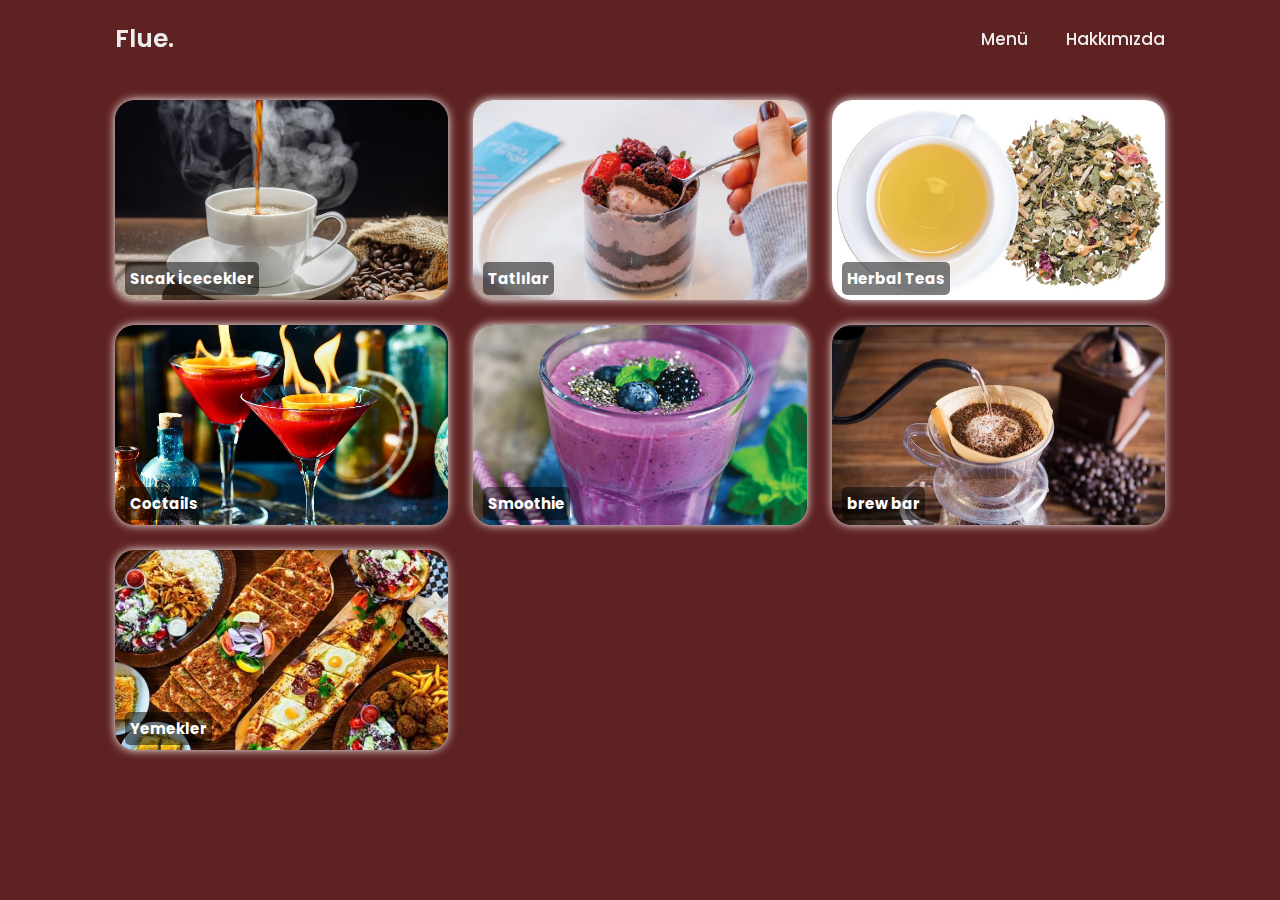
<file: index.html>
<!DOCTYPE html>
<html lang="en">
<head>
    <meta charset="UTF-8">
    <meta name="viewport" content="width=device-width, initial-scale=1.0">
    <title>Menu</title>
    <link rel="stylesheet" href="css/style.css">
    <link href='https://unpkg.com/boxicons@2.1.4/css/boxicons.min.css' rel='stylesheet'>
</head>
<body>
    <header class="header">
        <a href="default.aspx" class="logo">Flue.</a>
        <div id="menu-icon" class="menu-icon"><i class='bx bx-menu'></i></div>
            <nav class="navbar">
                <a href="#about">Menü</a>
                <a href="#education">Hakkımızda</a>
                <span class="active-nav"></span>
            </nav>        
    </header>

    <!-- Menüdeki kartlar -->
    <section class="card" id="card">
        <div class="card-container">
            <!-- Sıcak İçecekler -->
            <div class="card-box sicak-icecekler">                 
                <a href="sicakicecekler.aspx"> <!-- Yönlendirme linki -->
                    <img src="images/hot1.jpg" alt="">
                    <h4 class="bottom-left">Sıcak İcecekler</h4>                   
                </a>
            </div>
            <!-- Tatlılar -->             
            <div class="card-box tatlilar">                
                <a href="tatlilar.aspx"> <!-- Yönlendirme linki -->                    
                    <img src="images/tatlı1.jpg" alt="">
                    <h4 class="bottom-left">Tatlılar</h4> 
                </a>
            </div>
            <!-- Herbal Teas -->
            <div class="card-box herbal-teas">                
                <a href="herbalteas.aspx"> <!-- Yönlendirme linki -->                    
                    <img src="images/herbal1.jpg" alt="">
                    <h4 class="bottom-left">Herbal Teas</h4> 
                </a>
            </div>
            <!-- Coctails -->
            <div class="card-box coctails">
                
                <a href="coctails.aspx"> <!-- Yönlendirme linki -->                    
                    <img src="images/coctail3.jpg" alt="">
                    <h4 class="bottom-left">Coctails</h4> 
                </a>
            </div>
            <!-- Smoothies -->            
            <div class="card-box smoothies">
                <a href="smoothies.aspx"> <!-- Yönlendirme linki -->                    
                    <img src="images/smoothie3.jpg" alt="">
                    <h4 class="bottom-left">Smoothie</h4> 
                </a>
            </div>
            <!-- Brew Bar -->           
            <div class="card-box brew-bar">
                
                <a href="brewbar.aspx"> <!-- Yönlendirme linki -->                    
                    <img src="images/filtrekahve.png" alt="">
                    <h4 class="bottom-left">brew bar</h4> 
                </a>
            </div>
            <!-- Yemekler -->
            <div class="card-box yemekler">
                <a href="yemekler.aspx"> <!-- Yönlendirme linki -->                    
                    <img src="images/yemek1.jpg" alt="">
                    <h4 class="bottom-left">Yemekler</h4> 
                </a>
            </div>
        </div>
    </section>

    <script src="js/script.js"></script>
</body>
</html>
</file>
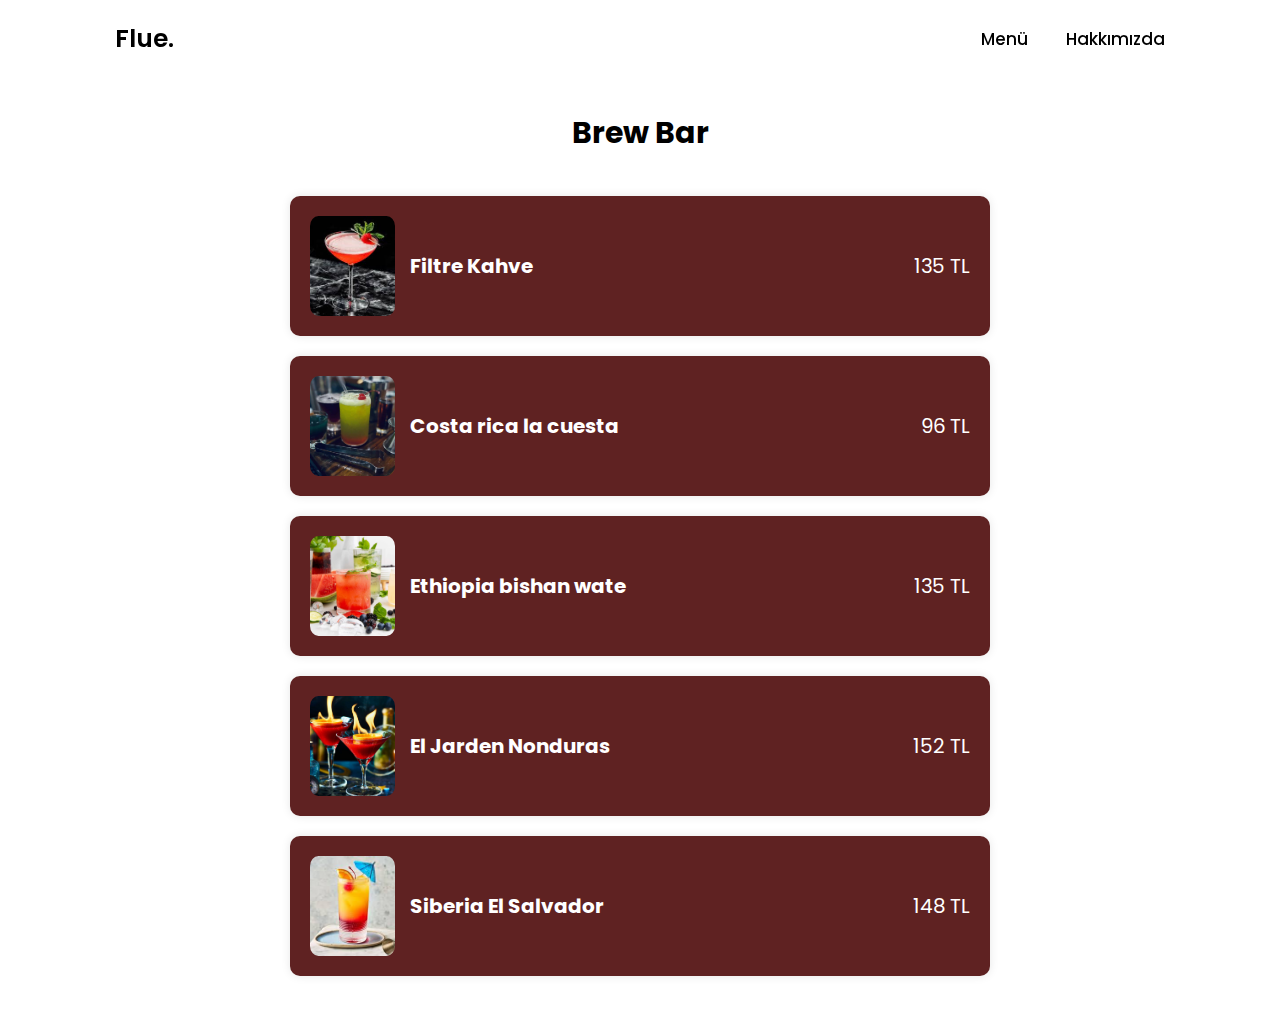
<file: brewbar.html>
<!DOCTYPE html>
<html lang="en">
<head>
    <meta charset="UTF-8">
    <meta name="viewport" content="width=device-width, initial-scale=1.0">
    <title>Brew Bar</title>
    <link rel="stylesheet" href="css/icerik.css">
    <link href='https://unpkg.com/boxicons@2.1.4/css/boxicons.min.css' rel='stylesheet'>
</head>
<body>
    <header class="header">
        <a href="default.aspx" class="logo">Flue.</a>
        <div id="menu-icon" class="menu-icon"><i class='bx bx-menu'></i></div>
            <nav class="navbar">
                <a href="#about">Menü</a>
                <a href="#education">Hakkımızda</a>
                <span class="active-nav"></span>
            </nav>        
    </header>
    
    <!-- Menüdeki kartlar -->
    <section class="card" id="card">
        <h2 class="heading">Brew Bar</h2>
        <div class="card-container">            
            <div class="card-box">
                <div class="image-container">
                    <img src="images/coctail2.jfif" alt="İçecek Resmi">
                </div>                
                <div class="content">
                    <h4>Filtre Kahve</h4>
                    <span>135 TL</span>
                </div>
            </div>
            <div class="card-box">                
                <div class="image-container">
                    <img src="images/hypnose.jpg" alt="İçecek Resmi">
                </div>                
                <div class="content">
                    <h4>Costa rica la cuesta </h4>
                    <span>96 TL</span>
                </div>
            </div>
            <div class="card-box">                
                <div class="image-container">
                    <img src="images/redbas.jpg" alt="İçecek Resmi">
                </div>                
                <div class="content">
                    <h4>Ethiopia bishan wate</h4>
                    <span>135 TL</span>
                </div>
            </div>
            <div class="card-box">                
                <div class="image-container">
                    <img src="images/coctail3.jpg" alt="İçecek Resmi">
                </div>                
                <div class="content">
                    <h4>El Jarden Nonduras</h4>
                    <span>152 TL</span>
                </div>
            </div>
            <div class="card-box">                
                <div class="image-container">
                    <img src="images/coctail.jfif" alt="İçecek Resmi">
                </div>                
                <div class="content">
                    <h4>Siberia El Salvador</h4>
                    <span>148 TL</span>
                </div>
            </div>
        </div>

    </section>

    <script src="js/script.js"></script>
</body>
</html>
</file>
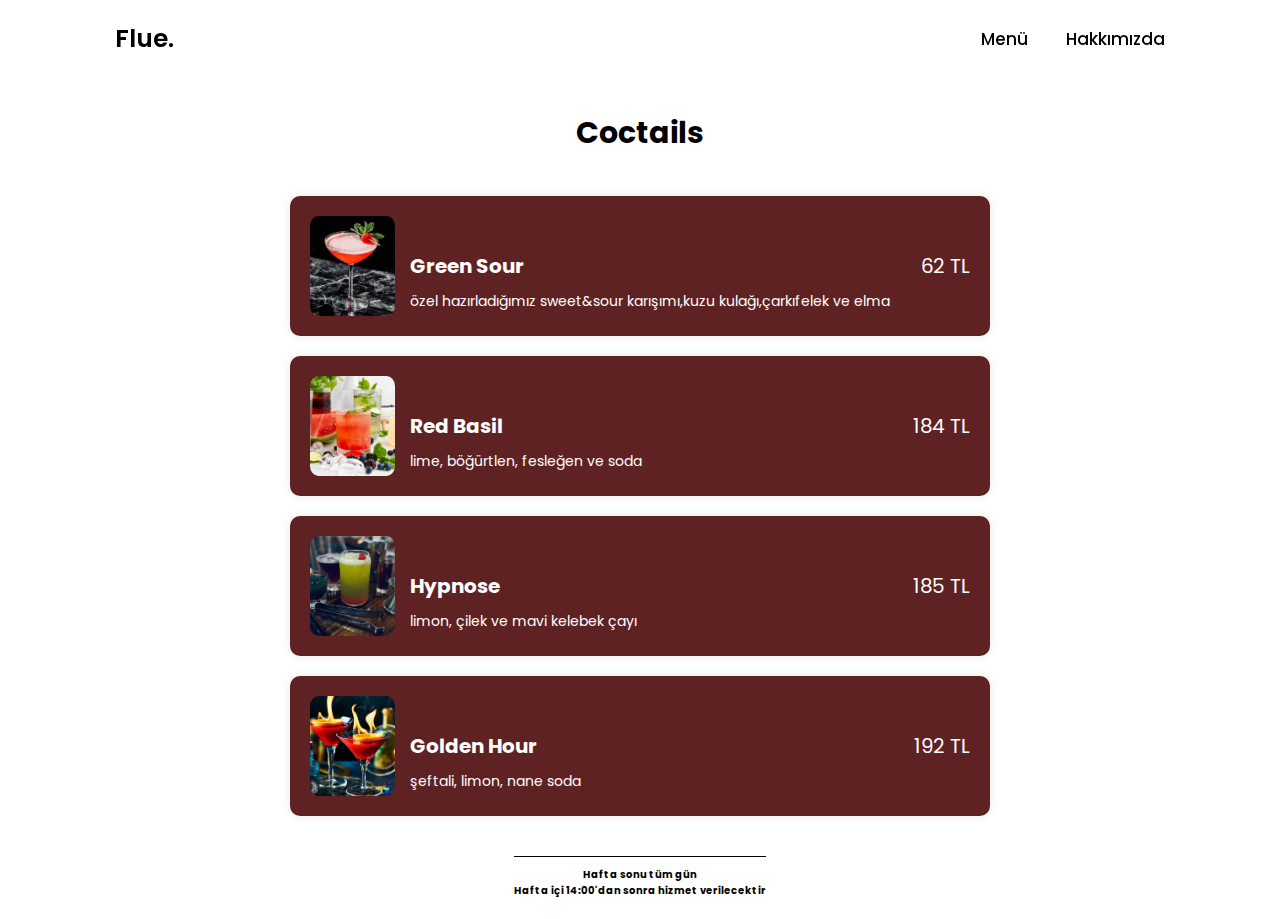
<file: coctails.html>
<!DOCTYPE html>
<html lang="en">
<head>
    <meta charset="UTF-8">
    <meta name="viewport" content="width=device-width, initial-scale=1.0">
    <title>Coctails</title>
    <link rel="stylesheet" href="css/icerik.css">
    <link href='https://unpkg.com/boxicons@2.1.4/css/boxicons.min.css' rel='stylesheet'>
</head>
<body>
    <header class="header">
        <a href="default.aspx" class="logo">Flue.</a>
        <div id="menu-icon" class="menu-icon"><i class='bx bx-menu'></i></div>
            <nav class="navbar">
                <a href="#about">Menü</a>
                <a href="#education">Hakkımızda</a>
                <span class="active-nav"></span>
            </nav>        
    </header>
    
    <!-- Menüdeki kartlar -->
    <section class="card" id="card">
        <h2 class="heading">Coctails</h2>
        <div class="card-container">            
            <div class="card-box">                
                <div class="image-container">
                    <img src="images/coctail2.jfif" alt="İçecek Resmi">
                </div>                
                <div class="content">
                    <h4>Green Sour</h4>
                    <p>özel hazırladığımız sweet&sour karışımı,kuzu kulağı,çarkıfelek ve elma</p>
                    <span>62 TL</span>
                </div>
            </div>
            <div class="card-box">                
                <div class="image-container">
                    <img src="images/redbas.jpg" alt="İçecek Resmi">
                </div>                
                <div class="content">
                    <h4>Red Basil</h4>
                    <p>lime, böğürtlen, fesleğen ve soda</p>
                    <span>184 TL</span>
                </div>
            </div>
            <div class="card-box">                
                <div class="image-container">
                    <img src="images/hypnose.jpg" alt="İçecek Resmi">
                </div>                
                <div class="content">
                    <h4>Hypnose</h4>
                    <p>limon, çilek ve mavi kelebek çayı</p>
                    <span>185 TL</span>
                </div>
            </div>
            <div class="card-box">                
                <div class="image-container">
                    <img src="images/coctail3.jpg" alt="İçecek Resmi">
                </div>                
                <div class="content">
                    <h4>Golden Hour</h4>
                    <p>şeftali, limon, nane soda</p>
                    <span>192 TL</span>
                </div>
            </div>
            <div class="chocolate-info">
                <p>Hafta sonu tüm gün <br>Hafta içi 14:00'dan sonra hizmet verilecektir</p>
            </div>
            
        </div>

    </section>

    <script src="js/script.js"></script>
</body>
</html>
</file>
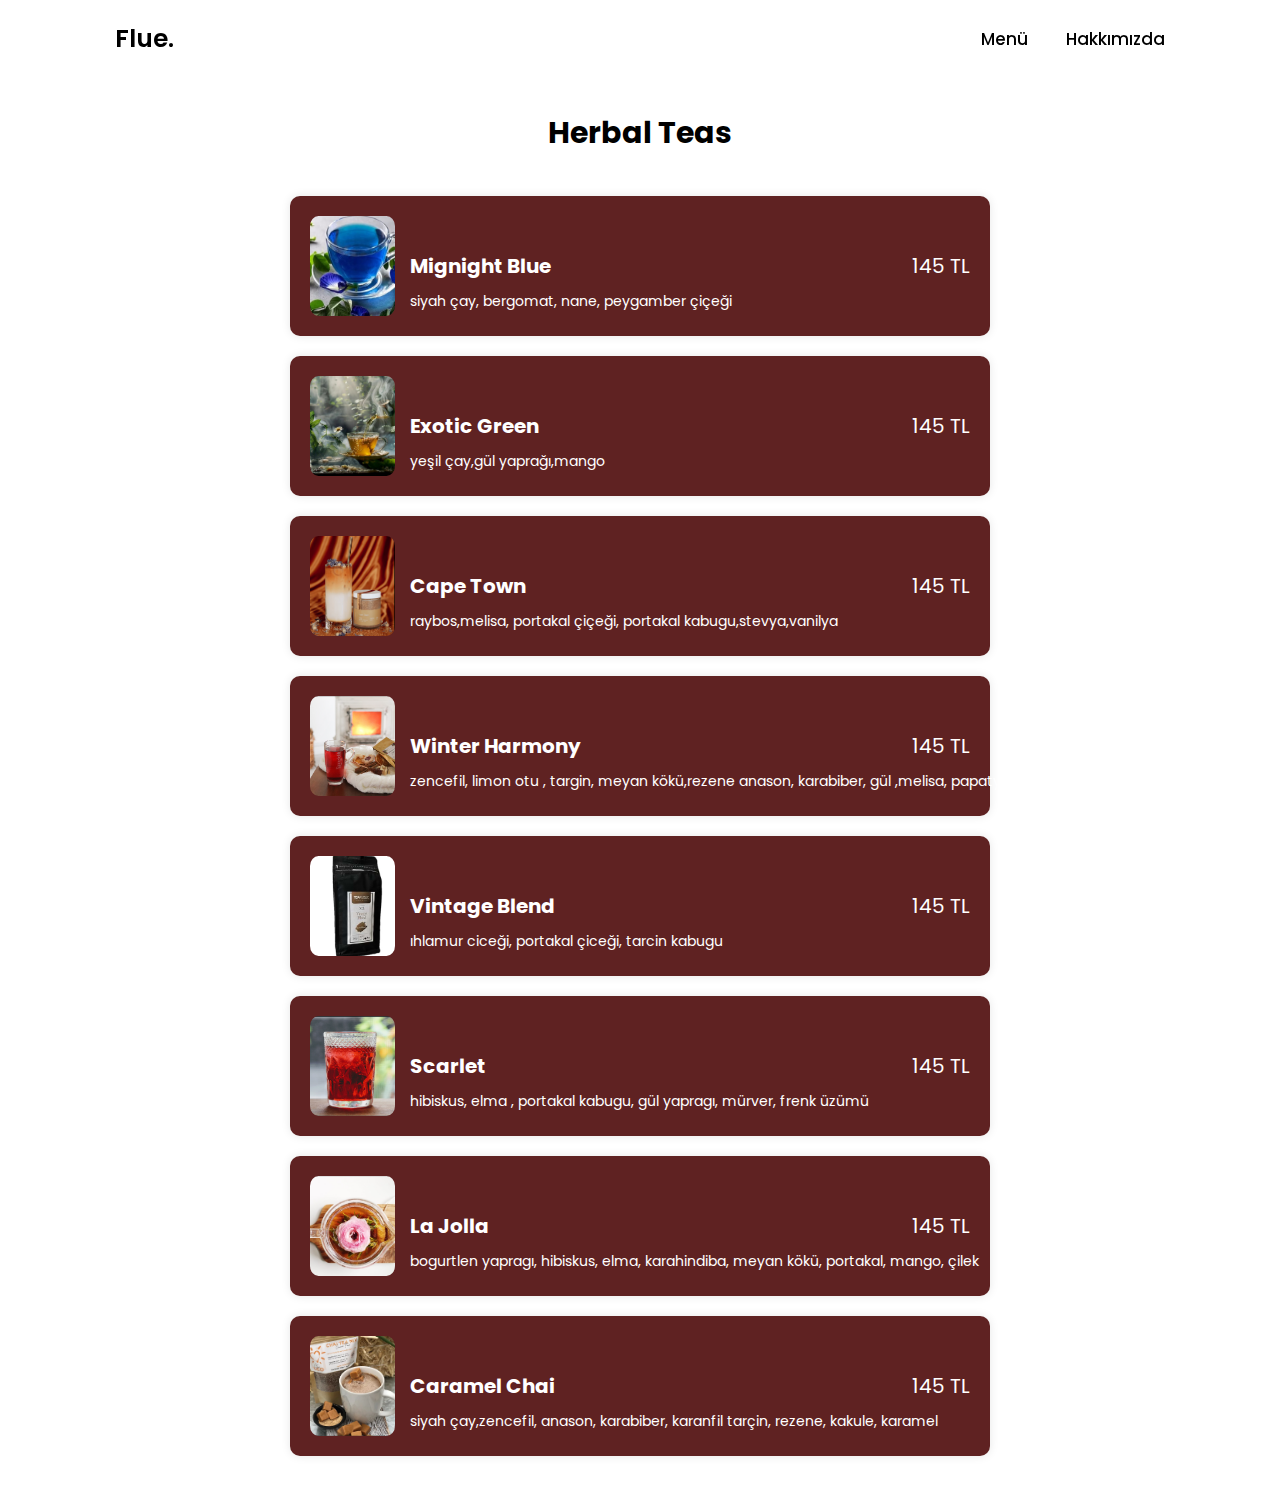
<file: herbalteas.html>
<!DOCTYPE html>
<html lang="en">
<head>
    <meta charset="UTF-8">
    <meta name="viewport" content="width=device-width, initial-scale=1.0">
    <title>Herbal Teas</title>
    <link rel="stylesheet" href="css/icerik.css">
    <link href='https://unpkg.com/boxicons@2.1.4/css/boxicons.min.css' rel='stylesheet'>
</head>
<body>
    <header class="header">
        <a href="default.aspx" class="logo">Flue.</a>
        <div id="menu-icon" class="menu-icon"><i class='bx bx-menu'></i></div>
            <nav class="navbar">
                <a href="#about">Menü</a>
                <a href="#education">Hakkımızda</a>
                <span class="active-nav"></span>
            </nav>        
    </header>
    
    <!-- Menüdeki kartlar -->
    <section class="card" id="card">
        <h2 class="heading">Herbal Teas</h2>
        <div class="card-container">            
            <div class="card-box">                
                <div class="image-container">
                    <img src="images/midnight.jpg" alt="İçecek Resmi">
                </div>                
                <div class="content">
                    <h4>Mignight Blue</h4>
                    <p>siyah çay, bergomat, nane, peygamber çiçeği</p>
                    <span>145 TL</span>
                </div>
            </div>
            <div class="card-box">                
                <div class="image-container">
                    <img src="images/exotic.jpg" alt="İçecek Resmi">
                </div>                
                <div class="content">
                    <h4>Exotic Green</h4>
                    <p>yeşil çay,gül yaprağı,mango</p>
                    <span>145 TL</span>
                </div>
            </div>
            <div class="card-box">                
                <div class="image-container">
                    <img src="images/capetown.png" alt="İçecek Resmi">
                </div>                
                <div class="content">
                    <h4>Cape Town</h4>
                    <p>raybos,melisa, portakal çiçeği, portakal kabugu,stevya,vanilya</p>
                    <span>145 TL</span>
                </div>
            </div>
            <div class="card-box">                
                <div class="image-container">
                    <img src="images/winter.png" alt="İçecek Resmi">
                </div>                
                <div class="content">
                    <h4>Winter Harmony</h4>
                    <p>zencefil, limon otu , targin, meyan kökü,rezene anason, karabiber, gül ,melisa, papatya</p>
                    <span>145 TL</span>
                </div>
            </div>
            <div class="card-box">                
                <div class="image-container">
                    <img src="images/vintage.png" alt="İçecek Resmi">
                </div>                
                <div class="content">
                    <h4>Vintage Blend</h4>
                    <p>ıhlamur ciceği, portakal çiceği, tarcin kabugu</p>
                    <span>145 TL</span>
                </div>
            </div>
            <div class="card-box">                
                <div class="image-container">
                    <img src="images/scarlet.png" alt="İçecek Resmi">
                </div>                
                <div class="content">
                    <h4>Scarlet</h4>
                    <p>hibiskus, elma , portakal kabugu, gül yapragı, mürver, frenk üzümü</p>
                    <span>145 TL</span>
                </div>
            </div>
            <div class="card-box">                
                <div class="image-container">
                    <img src="images/jolla.png" alt="İçecek Resmi">
                </div>                
                <div class="content">
                    <h4>La Jolla</h4>
                    <p>bogurtlen yapragı, hibiskus, elma, karahindiba, meyan kökü, portakal, mango, çilek</p>
                    <span>145 TL</span>
                </div>
            </div>
            <div class="card-box">                
                <div class="image-container">
                    <img src="images/caramel.png" alt="İçecek Resmi">
                </div>                
                <div class="content">
                    <h4>Caramel Chai</h4>
                    <p>siyah çay,zencefil, anason, karabiber, karanfil tarçin, rezene, kakule, karamel</p>
                    <span>145 TL</span>
                </div>
            </div>
        </div>

    </section>

    <script src="js/script.js"></script>
</body>
</html>
</file>
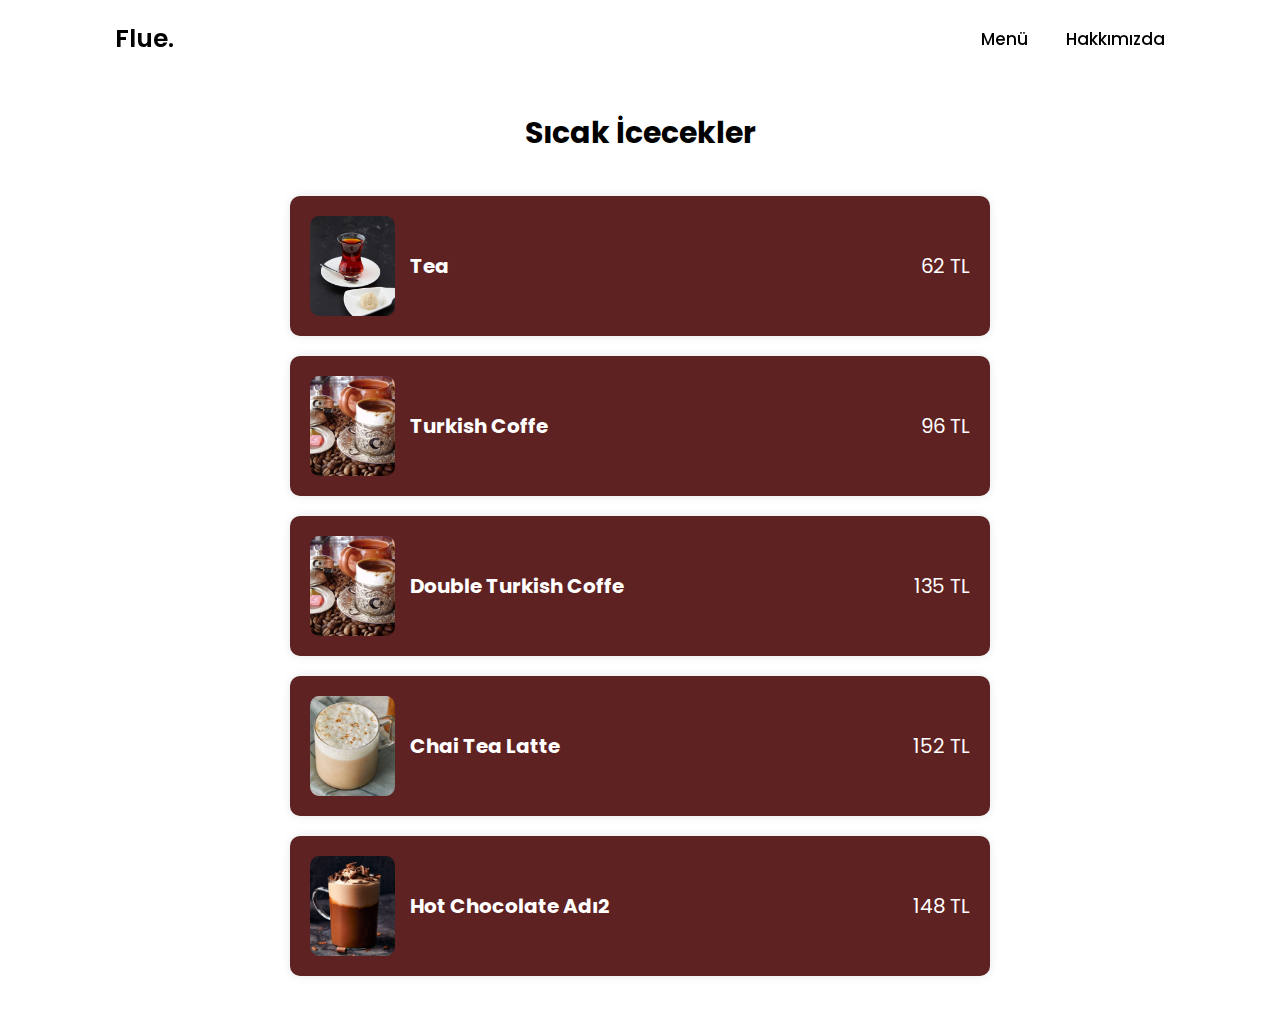
<file: sicakicecekler.html>
<!DOCTYPE html>
<html lang="en">
<head>
    <meta charset="UTF-8">
    <meta name="viewport" content="width=device-width, initial-scale=1.0">
    <title>Sıcak İcecekler</title>
    <link rel="stylesheet" href="css/icerik.css">
    <link href='https://unpkg.com/boxicons@2.1.4/css/boxicons.min.css' rel='stylesheet'>
</head>
<body>
    <header class="header">
        <a href="default.aspx" class="logo">Flue.</a>
        <div id="menu-icon" class="menu-icon"><i class='bx bx-menu'></i></div>
            <nav class="navbar">
                <a href="#about">Menü</a>
                <a href="#education">Hakkımızda</a>
                <span class="active-nav"></span>
            </nav>        
    </header>
    
    <!-- Menüdeki kartlar -->
    <section class="card" id="card">
        <h2 class="heading">Sıcak İcecekler</h2>
        <div class="card-container">            
            <div class="card-box">                
                <div class="image-container">
                    <img src="images/hot2.jpg" alt="İçecek Resmi">
                </div>                
                <div class="content">
                    <h4>Tea</h4>
                    <span>62 TL</span>
                </div>
            </div>
            <div class="card-box">                
                <div class="image-container">
                    <img src="images/coffe.jpg" alt="İçecek Resmi">
                </div>                
                <div class="content">
                    <h4>Turkish Coffe</h4>
                    <span>96 TL</span>
                </div>
            </div>
            <div class="card-box">                
                <div class="image-container">
                    <img src="images/coffe.jpg" alt="İçecek Resmi">
                </div>                
                <div class="content">
                    <h4>Double Turkish Coffe</h4>
                    <span>135 TL</span>
                </div>
            </div>
            <div class="card-box">                
                <div class="image-container">
                    <img src="images/tealatte.jpg" alt="İçecek Resmi">
                </div>                
                <div class="content">
                    <h4>Chai Tea Latte</h4>
                    <span>152 TL</span>
                </div>
            </div>
            <div class="card-box">                
                <div class="image-container">
                    <img src="images/hotchoclate.jpg" alt="İçecek Resmi">
                </div>                
                <div class="content">
                    <h4>Hot Chocolate Adı2</h4>
                    <span>148 TL</span>
                </div>
            </div>
        </div>

    </section>

    <script src="js/script.js"></script>
</body>
</html>
</file>
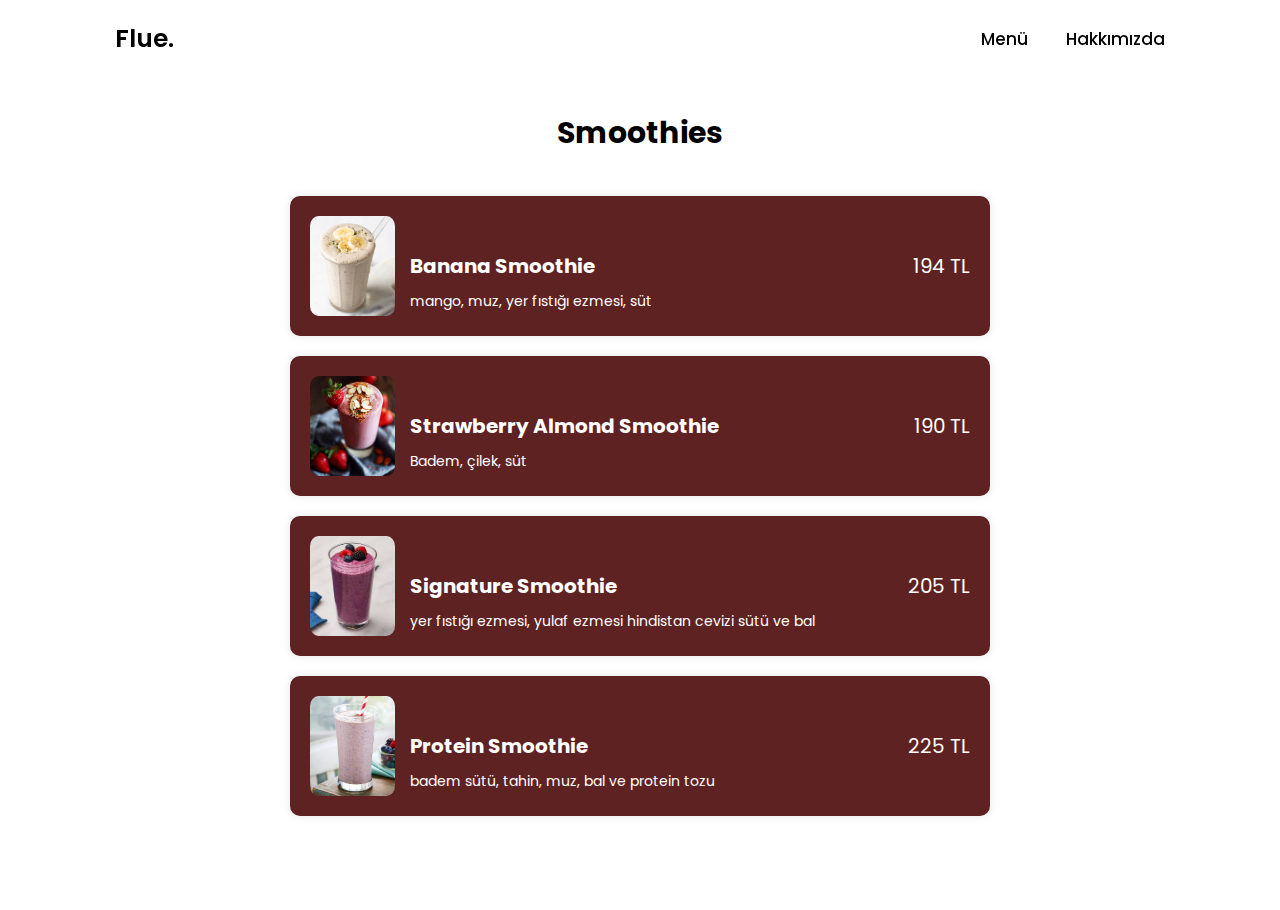
<file: smoothies.html>
<!DOCTYPE html>
<html lang="en">
<head>
    <meta charset="UTF-8">
    <meta name="viewport" content="width=device-width, initial-scale=1.0">
    <title>Smoothies</title>
    <link rel="stylesheet" href="css/icerik.css">
    <link href='https://unpkg.com/boxicons@2.1.4/css/boxicons.min.css' rel='stylesheet'>
</head>
<body>
    <header class="header">
        <a href="default.aspx" class="logo">Flue.</a>
        <div id="menu-icon" class="menu-icon"><i class='bx bx-menu'></i></div>
            <nav class="navbar">
                <a href="#about">Menü</a>
                <a href="#education">Hakkımızda</a>
                <span class="active-nav"></span>
            </nav>        
    </header>
    
    <!-- Menüdeki kartlar -->
    <section class="card" id="card">
        <h2 class="heading">Smoothies</h2>
        <div class="card-container">            
            <div class="card-box">                
                <div class="image-container">
                    <img src="images/banana.jpg" alt="İçecek Resmi">
                </div>                
                <div class="content">
                    <h4>Banana Smoothie</h4>
                    <p>mango, muz, yer fıstığı ezmesi, süt</p>
                    <span>194 TL</span>
                </div>
            </div>
            <div class="card-box">                
                <div class="image-container">
                    <img src="images/straw.jpg" alt="İçecek Resmi">
                </div>                
                <div class="content">
                    <h4>Strawberry Almond Smoothie</h4>
                    <p>Badem, çilek, süt</p>
                    <span>190 TL</span>
                </div>
            </div>
            <div class="card-box">                
                <div class="image-container">
                    <img src="images/smoothie1.jfif" alt="İçecek Resmi">
                </div>                
                <div class="content">
                    <h4>Signature Smoothie</h4>
                    <p>yer fıstığı ezmesi, yulaf ezmesi hindistan cevizi sütü ve bal</p>
                    <span>205 TL</span>
                </div>
            </div>
            <div class="card-box">                
                <div class="image-container">
                    <img src="images/protein.jpg" alt="İçecek Resmi">
                </div>                
                <div class="content">
                    <h4>Protein Smoothie</h4>
                    <p>badem sütü, tahin, muz, bal ve protein tozu</p>
                    <span>225 TL</span>
                </div>
            </div>
        </div>

    </section>

    <script src="js/script.js"></script>
</body>
</html>
</file>
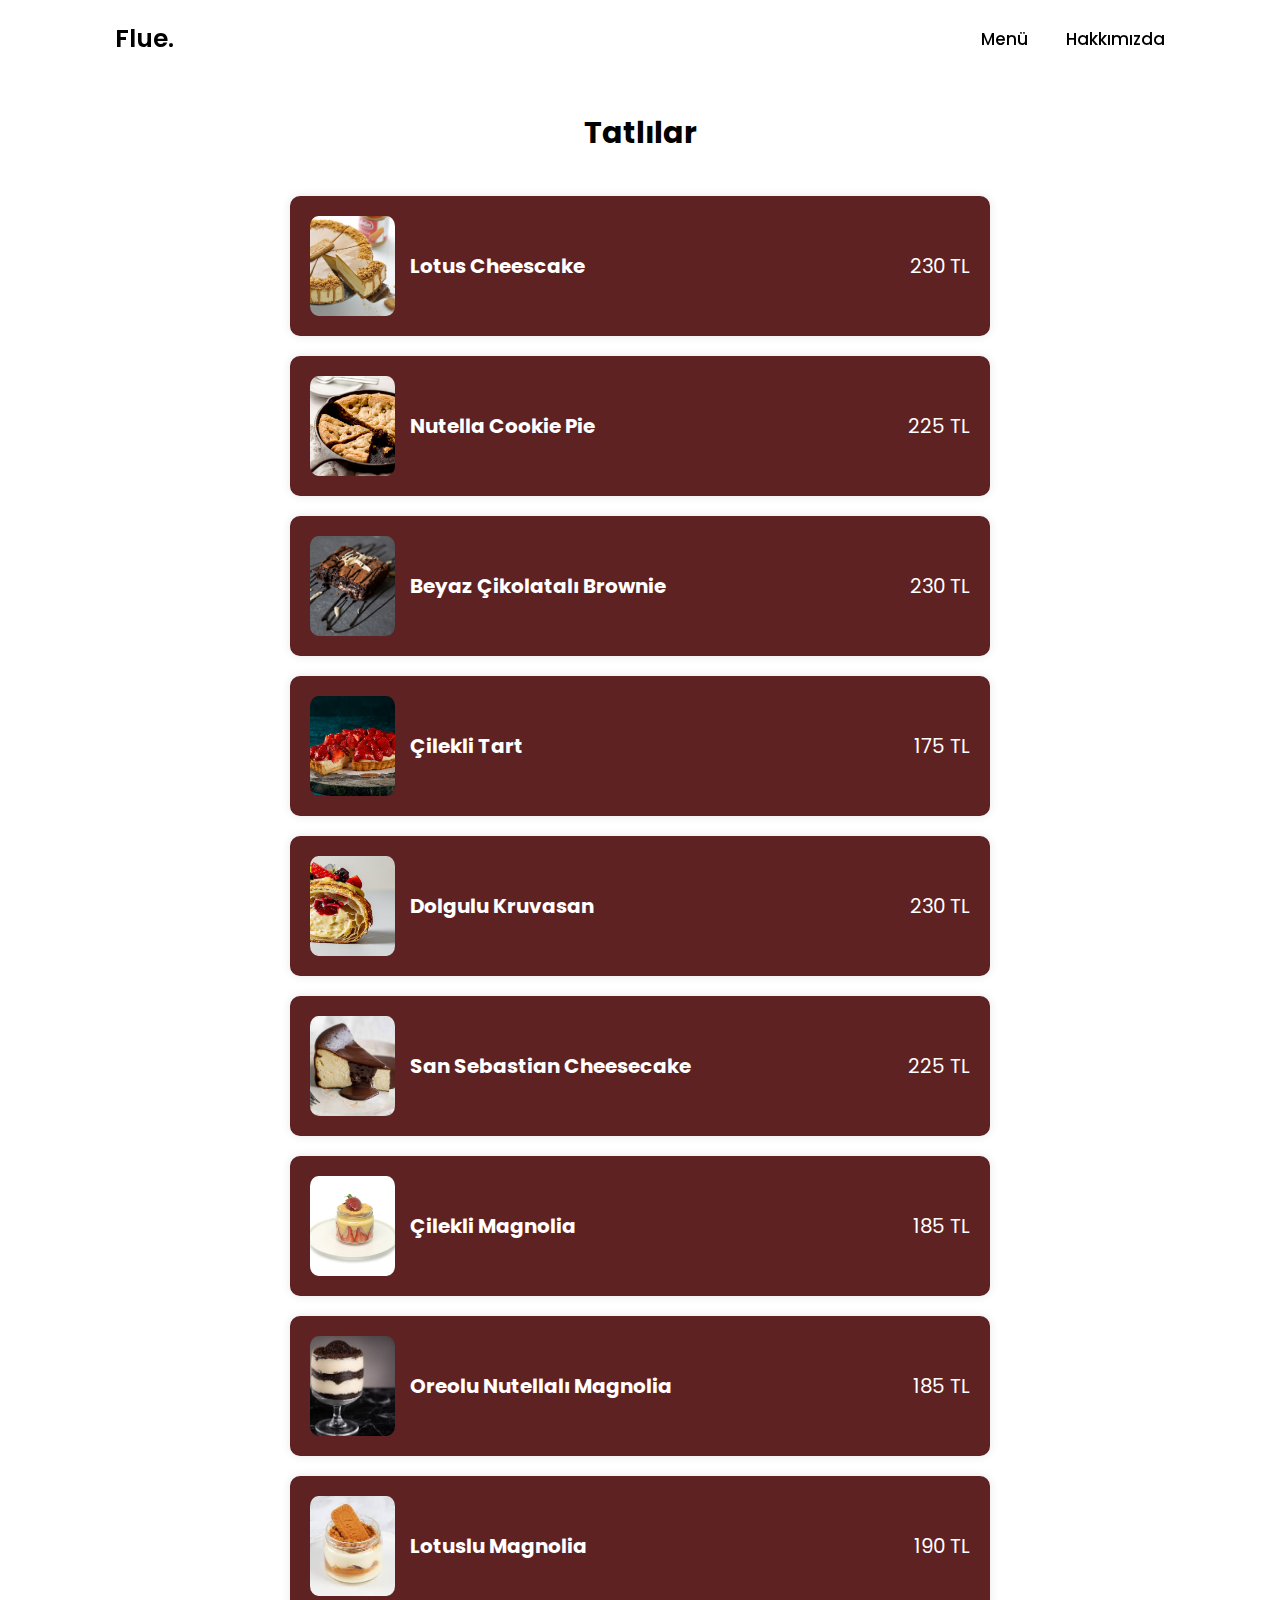
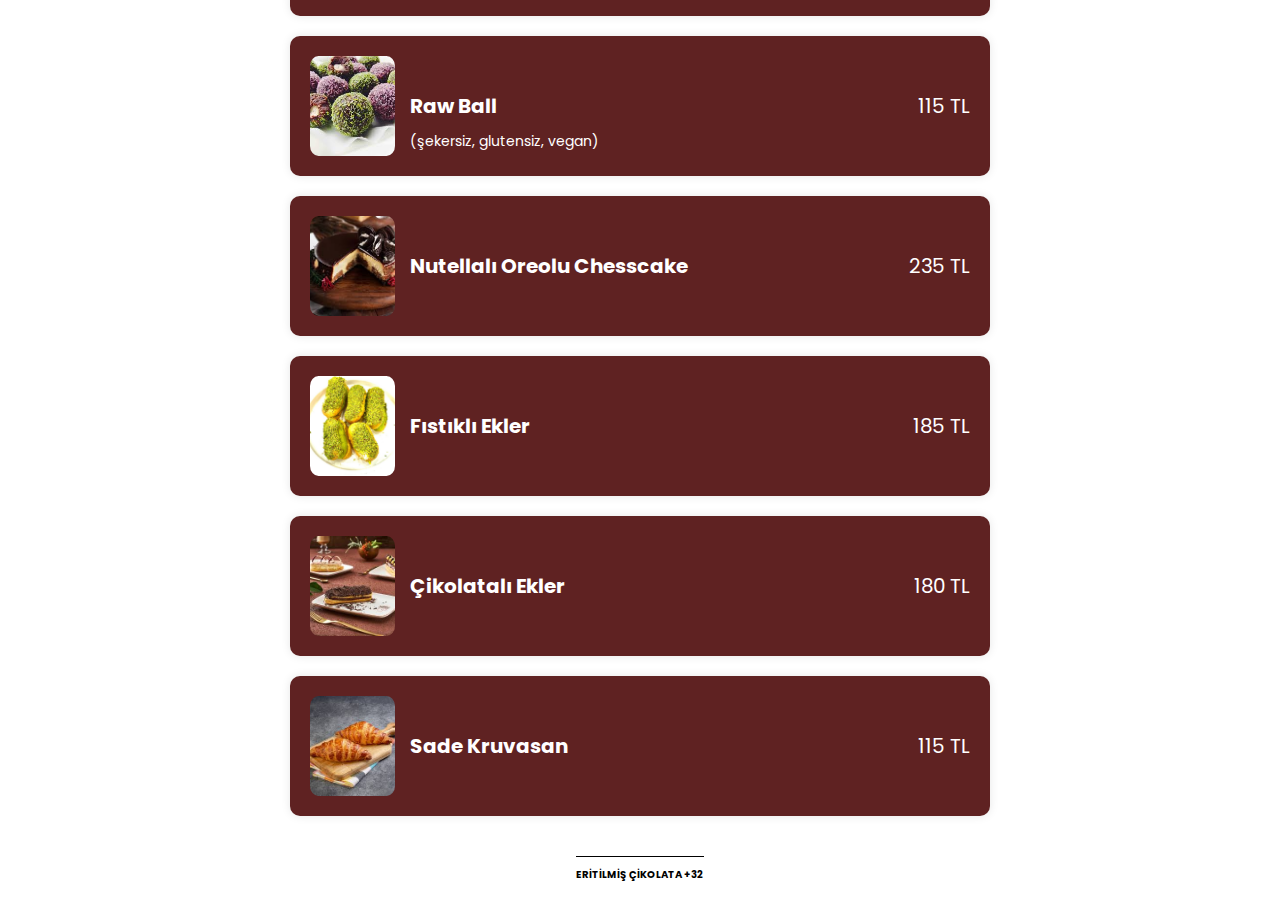
<file: tatlilar.html>
<!DOCTYPE html>
<html lang="en">
<head>
    <meta charset="UTF-8">
    <meta name="viewport" content="width=device-width, initial-scale=1.0">
    <title>Sıcak İcecekler</title>
    <link rel="stylesheet" href="css/icerik.css">
    <link href='https://unpkg.com/boxicons@2.1.4/css/boxicons.min.css' rel='stylesheet'>
</head>
<body>
    <header class="header">
        <a href="default.aspx" class="logo">Flue.</a>
        <div id="menu-icon" class="menu-icon"><i class='bx bx-menu'></i></div>
            <nav class="navbar">
                <a href="#about">Menü</a>
                <a href="#education">Hakkımızda</a>
                <span class="active-nav"></span>
            </nav>        
    </header>
    
    <!-- Menüdeki kartlar -->
    <section class="card" id="card">
        <h2 class="heading">Tatlılar</h2>
        <div class="card-container">            
            <div class="card-box">                
                <div class="image-container">
                    <img src="images/lotus.jpg" alt="İçecek Resmi">
                </div>                
                <div class="content">
                    <h4>Lotus Cheescake</h4>
                    <span>230 TL</span>
                </div>
            </div>
            <div class="card-box">                
                <div class="image-container">
                    <img src="images/nutella.jpg" alt="İçecek Resmi">
                </div>                
                <div class="content">
                    <h4>Nutella Cookie Pie </h4>
                    <span>225 TL</span>
                </div>
            </div>
            <div class="card-box">                
                <div class="image-container">
                    <img src="images/brownie.jpg" alt="İçecek Resmi">
                </div>                
                <div class="content">
                    <h4>Beyaz Çikolatalı Brownie</h4>
                    <span>230 TL</span>
                </div>
            </div>
            <div class="card-box">                
                <div class="image-container">
                    <img src="images/tart.jpg" alt="İçecek Resmi">
                </div>                
                <div class="content">
                    <h4>Çilekli Tart</h4>
                    <span>175 TL</span>
                </div>
            </div>
            <div class="card-box">                
                <div class="image-container">
                    <img src="images/kruvasan.jpg" alt="İçecek Resmi">
                </div>                
                <div class="content">
                    <h4>Dolgulu Kruvasan</h4>
                    <span>230 TL</span>
                </div>
            </div>
            <div class="card-box">                
                <div class="image-container">
                    <img src="images/sebastian.jpg" alt="İçecek Resmi">
                </div>                
                <div class="content">
                    <h4>San Sebastian Cheesecake</h4>
                    <span>225 TL</span>
                </div>
            </div>
            <div class="card-box">                
                <div class="image-container">
                    <img src="images/magnolia.jpg" alt="İçecek Resmi">
                </div>                
                <div class="content">
                    <h4>Çilekli Magnolia</h4>
                    <span>185 TL</span>
                </div>
            </div>
            <div class="card-box">                
                <div class="image-container">
                    <img src="images/oreo.jfif" alt="İçecek Resmi">
                </div>                
                <div class="content">
                    <h4>Oreolu Nutellalı Magnolia</h4>
                    <span>185 TL</span>
                </div>
            </div>
            <div class="card-box">                
                <div class="image-container">
                    <img src="images/lotusmag.jfif" alt="İçecek Resmi">
                </div>                
                <div class="content">
                    <h4>Lotuslu Magnolia</h4>
                    <span>190 TL</span>
                </div>
            </div>
            <div class="card-box">                
                <div class="image-container">
                    <img src="images/rawball.jfif" alt="İçecek Resmi">
                </div>                
                <div class="content">
                    <h4>Raw Ball</h4>
                    <p>(şekersiz, glutensiz, vegan)</p>
                    <span>115 TL</span>                    
                </div>
            </div>
            <div class="card-box">                
                <div class="image-container">
                    <img src="images/oreoluchesscake.jfif" alt="İçecek Resmi">
                </div>                
                <div class="content">
                    <h4>Nutellalı Oreolu Chesscake</h4>
                    <span>235 TL</span>
                </div>
            </div>
            <div class="card-box">                
                <div class="image-container">
                    <img src="images/fıstıklıekler.jpeg" alt="İçecek Resmi">
                </div>                
                <div class="content">
                    <h4>Fıstıklı Ekler</h4>
                    <span>185 TL</span>
                </div>
            </div>
            <div class="card-box">                
                <div class="image-container">
                    <img src="images/ekler.jfif" alt="İçecek Resmi">
                </div>                
                <div class="content">
                    <h4>Çikolatalı Ekler</h4>
                    <span>180 TL</span>
                </div>
            </div>
            <div class="card-box">                
                <div class="image-container">
                    <img src="images/sadekruvasan.jfif" alt="İçecek Resmi">
                </div>                
                <div class="content">
                    <h4>Sade Kruvasan</h4>
                    <span>115 TL</span>
                </div>
            </div>

            <div class="chocolate-info">
                <p>ERİTİLMİŞ ÇİKOLATA +32 </p>
            </div>
        </div>

    </section>

    <script src="js/script.js"></script>
</body>
</html>
</file>
<file: css/style.css>
@import url('https://fonts.googleapis.com/css2?family=Poppins:wght@300;400;500;600;700;800;900&display=swap');


*{
    margin: 0;
    padding: 0;
    box-sizing: border-box;
    text-decoration: none;
    border:none;
    outline: none;
    scroll-behavior: smooth;
    font-family: 'Poppins',sans-serif;
}
:root{
    --bg-color:#ffffff;
    --second-bg-color:#5f2222;
    --text-color:#ededed;
    --main-color:#997c45;
}
html{
    font-size:62.5%;
    overflow-x: hidden;
}

body{
    background: var(--bg-color);
    color: var(--text-color);
}

.header{
    position: fixed;
    top: 0;
    left: 0;
    width: 100%;
    padding: 2rem 9%;
    background: transparent;
    display: flex;
    justify-content: space-between;
    align-items: center;
    z-index: 100;
    transition: top 0.3s ease;
}
.header.hide {
    top: -100px; /* Yukarı kaydırarak gizler */
    position: fixed;
    width: 100%;
    z-index: 10;
}

.header.sticky{
    background: var(--bg-color)
}

.logo{
    position: relative;
    font-size: 2.5rem;
    color: var(--text-color);
    font-weight: 600;
}

.navbar{
    position: relative;
}

.navbar a{
    font-size: 1.7rem;
    color: var(--text-color);
    font-weight: 500;
    margin-left: 3.5rem;
    transition: .3s;
}

.navbar a:hover,
.navbar a.active{
    color: var(--main-color);
}



section{
    min-height: 100vh;
    padding: 10rem 9% 2rem;
}

/*card*/

.card{
    background: var(--second-bg-color);
}

.card h2{
    margin-bottom: 4rem;
}

.card-container{
    display: grid;
    grid-template-columns: repeat(3, 1fr);
    align-items: center;
    gap: 2.5rem;
}

.card-container .card-box{
    position: relative;
    border-radius: 2rem;
    box-shadow: 0 0 1rem var(--bg-color);
    overflow: hidden;    
    width: 100%; /* Kartın genişliği ayarlandı */
    height: 20rem; /* Yüksekliği resme göre otomatik olarak ayarlanacak */
}

.card-box img{
    width: 100%; 
    height: 20rem; 
    object-fit: cover;
    transition: transform 0.5s ease; 
}

.card-box:hover img{
    transform: scale(1.1);
}

/*Denemelik*/
/* Sol alt köşedeki yazıyı sabitler, her zaman görünür */
.card-box h4.bottom-left {
    position: absolute;  /* Konumu sabitler */
    bottom: 1rem;        /* Alt kenardan uzaklık */
    left: 1rem;          /* Sol kenardan uzaklık */
    font-size: 1.5rem;
    color: white;
    background-color: rgba(0, 0, 0, 0.5); /* Şeffaf bir arka plan */
    padding: 0.5rem;
    border-radius: 0.5rem;
    z-index: 2;          /* Diğer elementlerin üstünde olmasını sağlar */
}

/* Kart hover edildiğinde sol alttaki yazıyı gizler */
.card-box:hover .bottom-left {
    display: none;
}

/* Ortadaki yazı sadece hover sırasında görünür */
.card-layer h4 {
    font-size: 3rem;
    color: white;
    display: none; /* Varsayılan olarak gizli */
}


/*Denemelik bitiş*/
.card-box a {
    text-decoration: none;
    color: white;   
    position: relative;     /* İçindeki öğelerin yerleşimi için */
    display: block;         /* A etiketi tam alanı kaplayacak */
}

.card-box a:hover h4 {
    color: #ffffff;
}

/* Mobil cihazlar (max-width: 768px) */
@media (max-width: 768px) {
    .card-container {
        grid-template-columns: 1fr; /* Mobilde tek sütun */
        gap: 1.5rem;
    }

    .header {
        padding: 2rem 5%;
    }

    .navbar a {
        font-size: 1.4rem;
    }   
}

/* Tabletler (min-width: 768px ve max-width: 1024px) */
@media (min-width: 768px) and (max-width: 1024px) {
    .card-container {
        grid-template-columns: repeat(2, 1fr); /* Tabletlerde iki sütun */
        gap: 2rem;
    }

    .header {
        padding: 2rem 7%;
    }

    .navbar a {
        font-size: 1.6rem;
    }
    
}

/* Laptoplar ve masaüstü cihazlar (min-width: 1024px) */
@media (min-width: 1024px) {
    .card-container {
        grid-template-columns: repeat(3, 1fr); /* Masaüstünde üç sütun */
        gap: 2.5rem;
    }

    .header {
        padding: 2rem 9%;
    }

    .navbar a {
        font-size: 1.7rem;
    }
   
}

/* Hamburger ikonu başlangıçta gizli */
#menu-icon {
    display: none;    
    font-size: 3.6rem;
    cursor: pointer;
}

/* Ekran genişliği 600px ve altına düştüğünde */
@media (max-width: 600px) {
    .navbar {
        display: none; /* Menü gizlenir */
        flex-direction: column; /* Açılınca dikey görünsün */
    }
    
    #menu-icon {
        display: block; /* Hamburger ikonu göster */
    }
    
    .navbar.active {
        display: flex; /* İkon tıklanınca menü görünür hale gelir */
        position: absolute;
        top: 100%; /* Üst menünün hemen altına gelir */
        left: 0;
        background-color: white;
        width: 100%;
        padding: 1rem 0;
    }

    .navbar a {
        padding: 1rem;
        text-align: center;
        width: 100%;
        color: #000;
    }
}
</file>
<file: css/icerik.css>
@import url('https://fonts.googleapis.com/css2?family=Poppins:wght@300;400;500;600;700;800;900&display=swap');

* {
    margin: 0;
    padding: 0;
    box-sizing: border-box;
    text-decoration: none;
    border: none;
    outline: none;
    scroll-behavior: smooth;
    font-family: 'Poppins', sans-serif;
}

:root {
    --bg-color: #ffffff;
    --second-bg-color: #5f2222;
    --text-color: #000000;
    --main-color: #997c45;
}

html {
    font-size: 62.5%;
    overflow-x: hidden;
}

body {
    background: var(--bg-color);
    color: var(--text-color);
    padding-top: 1rem;
}

.header {
    position: fixed;
    top: 0;
    left: 0;
    width: 100%;
    padding: 2rem 9%;
    background: transparent;
    display: flex;
    justify-content: space-between;
    align-items: center;
    z-index: 100;
    transition: top 0.3s ease;
}
/* Header gizlendiğinde */
.header.hide {
    top: -100px; /* Yukarı kaydırarak gizler */
    position: fixed;
    width: 100%;
    z-index: 10;
}


.header.sticky {
    background: var(--bg-color);
}

.logo {
    font-size: 2.5rem;
    color: var(--text-color);
    font-weight: 600;
}

.navbar {
    position: relative;
}

.navbar a {
    font-size: 1.7rem;
    color: var(--text-color);
    font-weight: 500;
    margin-left: 3.5rem;
    transition: 0.3s;
}

.navbar a:hover,
.navbar a.active {
    color: var(--main-color);
}

section {
    min-height: 100vh;
    padding: 10rem 9% 2rem;
}

.card .heading{
    margin-bottom: 4rem;
    font-size:  3rem;
    display: flex;
    align-items: center;
    justify-content: center;
}

/* Kart stilini düzenleme */
.card-container {
    display: flex;
    flex-direction: column; /* Alt alta sıralanmasını sağlamak için */
    justify-content: center;
    align-items: center;
    margin-top: 2rem;
}

.card-box {
    display: flex;
    align-items: center;
    background-color: var(--second-bg-color);
    border-radius: 1rem;
    padding: 2rem;
    width: 100%;
    max-width: 700px; /* Kartın maksimum genişliğini sınırla */
    box-shadow: 0 0 1rem rgba(0, 0, 0, 0.1);
    margin-bottom: 2rem; /* Kartlar arasında boşluk */
}

.image-container {
    width: 100px;
    height: 100px;
    border-radius: 10%; 
    overflow: hidden;
    margin-right: 1.5rem;
}

.image-container img {
    width: 100%;
    height: 100%;
    object-fit: cover;
}

.content {
    display: flex;
    justify-content: space-between;
    align-items: center;
    width: 100%;
}

.content h4 {    
    font-size: 2rem;
    color: white;   
}
.content p {    
    position:absolute;
    display: block;
    font-size: 1.4rem;
    color: white;
    margin: 7rem 5rem 0 0;
    
}
.content span {
    font-size: 2rem;
    color: white;
}

.chocolate-info {
    text-align: center;
    margin-top: 2rem;
    font-size: 1rem;
    font-weight: bold;
    color: var(--text-color); /* Varsayılan text color */
}

.chocolate-info p {
    border-top: 1px solid #000; /* Üstte bir çizgi */
    padding-top: 1rem; /* Metin ile çizgi arası boşluk */
}


/* Mobil cihazlar için düzenleme */
@media (max-width: 768px) {
    .card-box {
        flex-direction: row; /* Mobilde de fotoğrafın solda kalmasını sağlıyor */
        text-align: left;
        padding: 2rem;
    }

    .image-container {
        margin-right: 1.5rem;
    }

    .content {
        justify-content: space-between;
        flex-direction: row; /* Mobilde de içerik yatayda kalacak */
    }
    .navbar a {
        font-size: 1.4rem;
    }   
}
@media (max-width: 450px) {    
    .content span{
        font-size: 1.3rem;
    }
    .content h4{
        font-size: 1.3rem;
    }
    .content p {
        font-size: 0.9rem;
        color: white;
        
    }
}


#menu-icon {
    display: none;    
    font-size: 3.6rem;
    cursor: pointer;
}

/* Ekran genişliği 600px ve altına düştüğünde */
@media (max-width: 600px) {
    .navbar {
        display: none; /* Menü gizlenir */
        flex-direction: column; /* Açılınca dikey görünsün */
    }
    
    #menu-icon {
        display: block; /* Hamburger ikonu göster */
    }
    
    .navbar.active {
        display: flex; /* İkon tıklanınca menü görünür hale gelir */
        position: absolute;
        top: 100%; /* Üst menünün hemen altına gelir */
        left: 0;
        background-color: white;
        width: 100%;
        padding: 1rem 0;
    }

    .navbar a {
        padding: 1rem;
        text-align: center;
        width: 100%;
        color: #000;
    }
}
</file>
